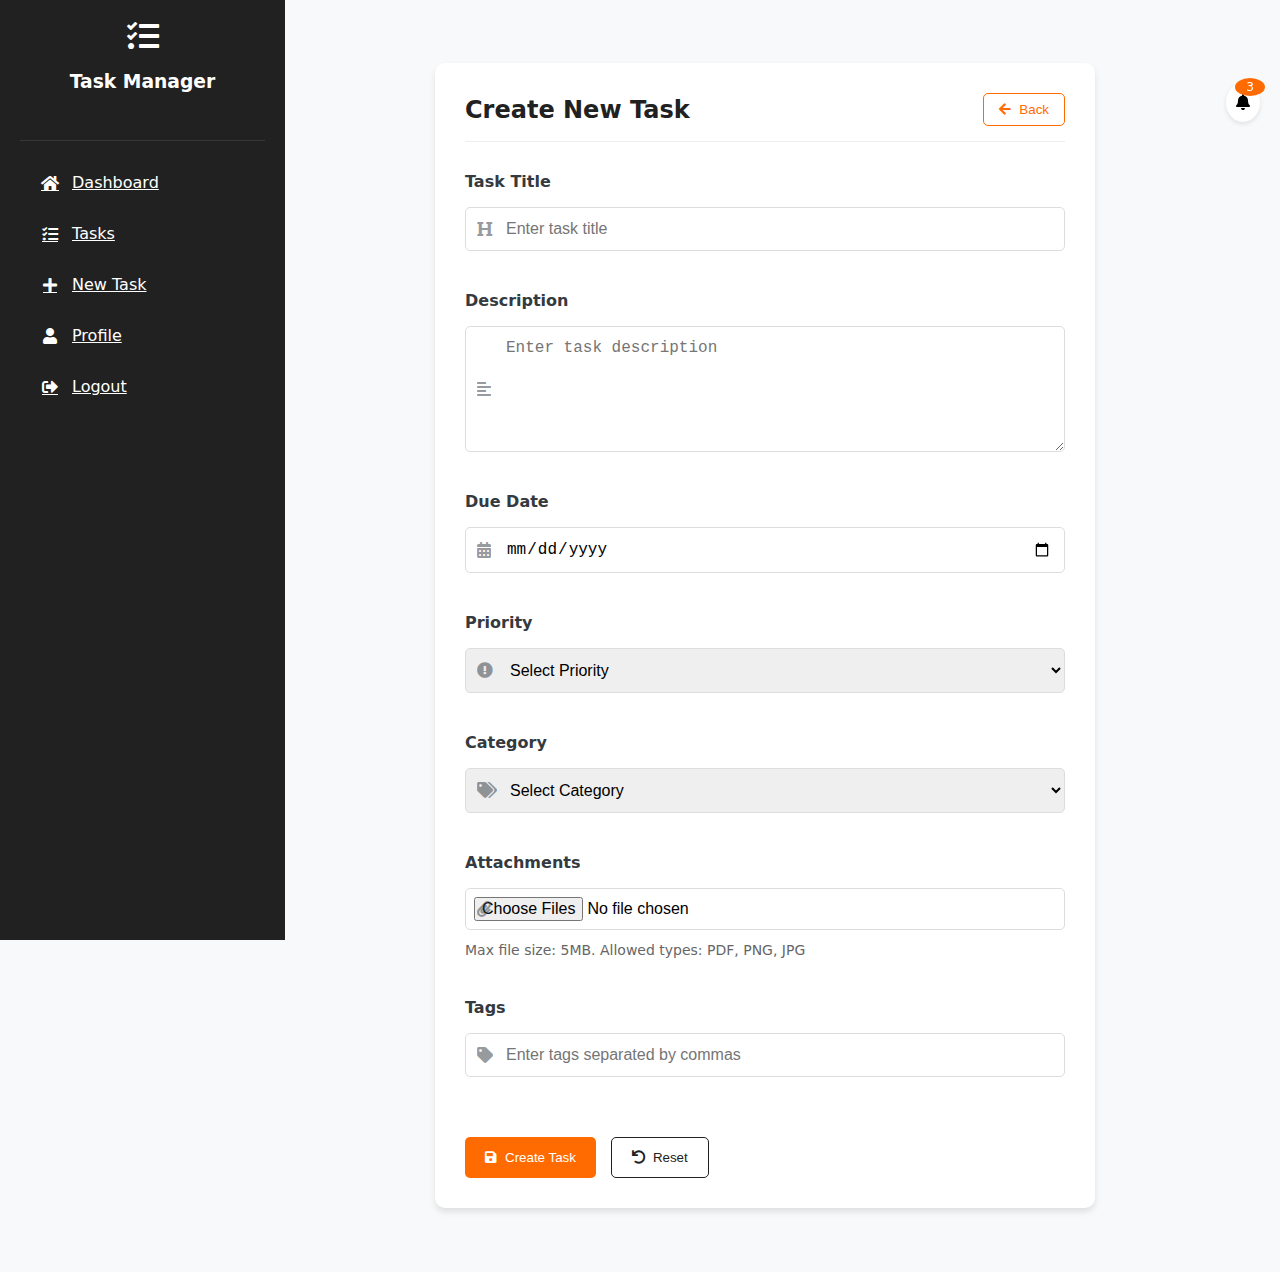
<file: views/create-task.html>
<!DOCTYPE html>
<html lang="en">
<head>
    <meta charset="UTF-8">
    <meta name="viewport" content="width=device-width, initial-scale=1.0">
    <title>Create New Task</title>
    <link href="../assets/css/style.css" rel="stylesheet">
    <link href="../assets/css/create-task.css" rel="stylesheet">
    <link href="../assets/css/notifications.css" rel="stylesheet">
    <link href="https://cdnjs.cloudflare.com/ajax/libs/font-awesome/5.15.3/css/all.min.css" rel="stylesheet">
</head>
<body>
    <div class="container-fluid">
        <div class="row">
            <!-- Sidebar -->
            <div class="sidebar">
                <div class="logo mb-4">
                    <i class="fas fa-tasks fa-2x mb-2"></i>
                    <h3 class="text-white">Task Manager</h3>
                </div>
                <nav class="nav flex-column">
                    <a class="nav-link" href="maincontent.html">
                        <i class="fas fa-home"></i> Dashboard
                    </a>
                    <a class="nav-link" href="tasks.html">
                        <i class="fas fa-tasks"></i> Tasks
                    </a>
                    <a class="nav-link active" href="create-task.html">
                        <i class="fas fa-plus"></i> New Task
                    </a>
                    <a class="nav-link" href="profile.html">
                        <i class="fas fa-user"></i> Profile
                    </a>
                    <a class="nav-link" href="#" id="logoutBtn">
                        <i class="fas fa-sign-out-alt"></i> Logout
                    </a>
                </nav>
            </div>

            <!-- Main Content -->
            <div class="main-content">
                <div class="create-task-container">
                    <div class="create-task-card">
                        <div class="create-task-header">
                            <h2>Create New Task</h2>
                            <button class="back-button" onclick="history.back()">
                                <i class="fas fa-arrow-left"></i> Back
                            </button>
                        </div>
                        <!------NOtification Bell---------->
                        <div class="notification-bell-container">
                            <div class="notification-bell" id="notificationBell">
                                <i class="fas fa-bell"></i>
                                <span class="notification-badge" id="notificationCount">3</span>
                            </div>
                        </div>
                        
                        <form id="createTaskForm" class="create-task-form">
                            <!-- Task Title -->
                            <div class="form-group">
                                <label for="taskTitle">Task Title</label>
                                <div class="input-group">
                                    <span class="input-group-icon"><i class="fas fa-heading"></i></span>
                                    <input type="text" id="taskTitle" required placeholder="Enter task title">
                                </div>
                            </div>

                            <!-- Task Description -->
                            <div class="form-group">
                                <label for="taskDescription">Description</label>
                                <div class="input-group">
                                    <span class="input-group-icon"><i class="fas fa-align-left"></i></span>
                                    <textarea id="taskDescription" placeholder="Enter task description"></textarea>
                                </div>
                            </div>

                            <!-- Due Date -->
                            <div class="form-group">
                                <label for="dueDate">Due Date</label>
                                <div class="input-group">
                                    <span class="input-group-icon"><i class="fas fa-calendar-alt"></i></span>
                                    <input type="date" id="dueDate" required>
                                </div>
                            </div>

                            <!-- Priority -->
                            <div class="form-group">
                                <label for="priority">Priority</label>
                                <div class="input-group">
                                    <span class="input-group-icon"><i class="fas fa-exclamation-circle"></i></span>
                                    <select id="priority" required>
                                        <option value="">Select Priority</option>
                                        <option value="low">Low</option>
                                        <option value="medium">Medium</option>
                                        <option value="high">High</option>
                                    </select>
                                </div>
                            </div>

                            <!-- Category -->
                            <div class="form-group">
                                <label for="category">Category</label>
                                <div class="input-group">
                                    <span class="input-group-icon"><i class="fas fa-tags"></i></span>
                                    <select id="category" required>
                                        <option value="">Select Category</option>
                                        <option value="work">Work</option>
                                        <option value="personal">Personal</option>
                                        <option value="study">Study</option>
                                        <option value="other">Other</option>
                                    </select>
                                </div>
                            </div>

                            <!-- Attachments -->
                            <div class="form-group">
                                <label for="attachments">Attachments</label>
                                <div class="input-group">
                                    <span class="input-group-icon"><i class="fas fa-paperclip"></i></span>
                                    <input type="file" id="attachments" multiple>
                                </div>
                                <small class="form-text">Max file size: 5MB. Allowed types: PDF, PNG, JPG</small>
                            </div>

                            <!-- Tags -->
                            <div class="form-group">
                                <label for="tags">Tags</label>
                                <div class="input-group">
                                    <span class="input-group-icon"><i class="fas fa-tag"></i></span>
                                    <input type="text" id="tags" placeholder="Enter tags separated by commas">
                                </div>
                            </div>

                            <!-- Submit Buttons -->
                            <div class="form-actions">
                                <button type="submit" class="create-task-button">
                                    <i class="fas fa-save"></i> Create Task
                                </button>
                                <button type="button" class="reset-button" onclick="resetForm()">
                                    <i class="fas fa-undo"></i> Reset
                                </button>
                            </div>
                        </form>
                    </div>
                </div>
            </div>
        </div>
    </div>

    <script src="../js/create-task.js"></script>

    <script src="../js/main.js"></script>
   
    <script src="../js/validation.js"></script>
</body>
</html>
</file>
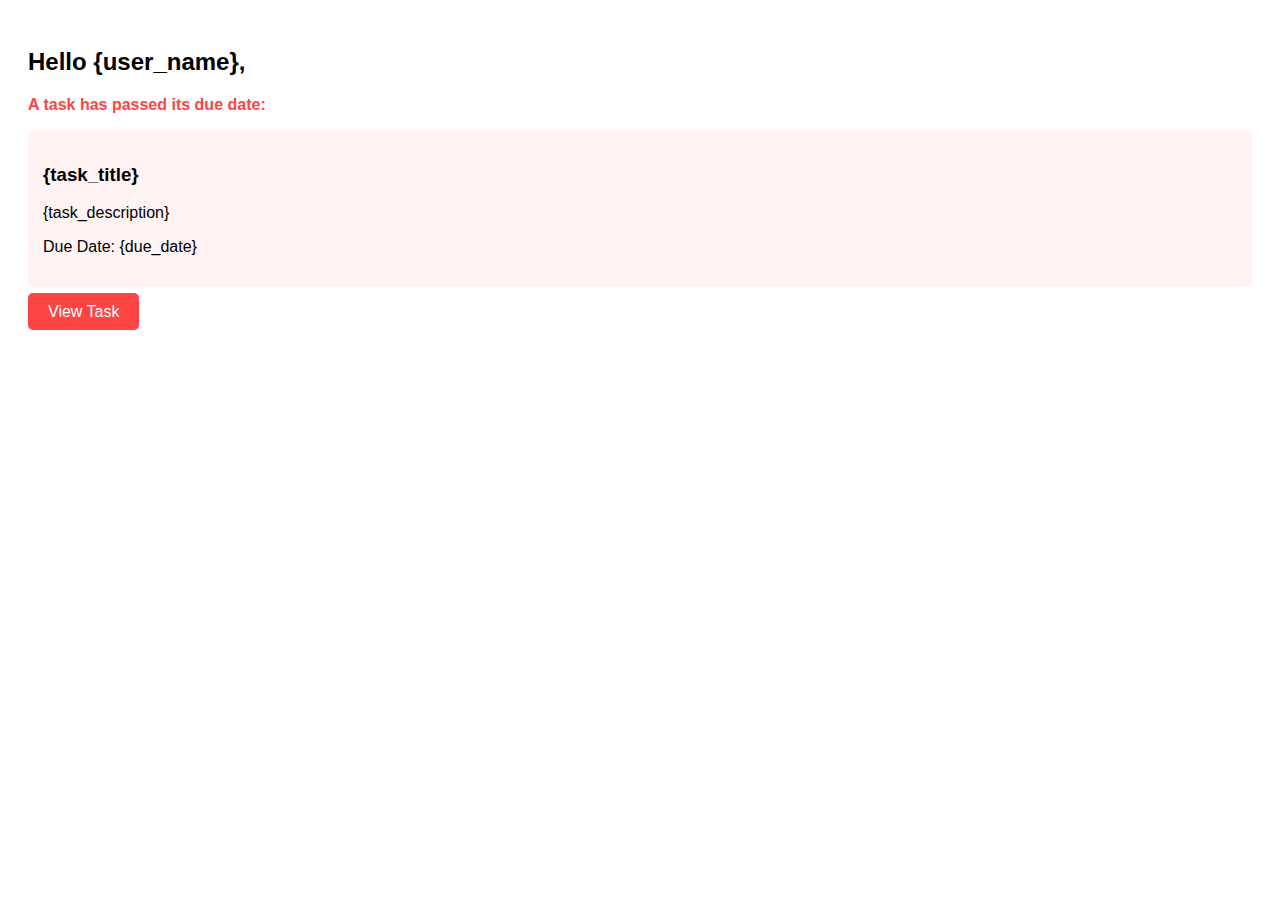
<file: views/task_overdue.html>
<!DOCTYPE html>
<html>
<head>
    <style>
        .email-container { padding: 20px; font-family: Arial, sans-serif; }
        .task-details { background: #fff3f3; padding: 15px; border-radius: 5px; }
        .button { background: #ff4444; color: white; padding: 10px 20px; text-decoration: none; border-radius: 5px; }
        .warning { color: #ff4444; font-weight: bold; }
    </style>
</head>
<body>
    <div class="email-container">
        <h2>Hello {user_name},</h2>
        <p class="warning">A task has passed its due date:</p>
        <div class="task-details">
            <h3>{task_title}</h3>
            <p>{task_description}</p>
            <p>Due Date: {due_date}</p>
        </div>
        <p>
            <a href="https://yourdomain.com/tasks" class="button">View Task</a>
        </p>
    </div>
</body>
</html>
</file>
<file: assets/css/style.css>
:root {
    --primary-color: #ff6b00;
    --secondary-color: #212121;
    --bg-light: #f8f9fa;
    --text-dark: #343a40;
}

body {
    font-family: 'Segoe UI', system-ui, -apple-system, sans-serif;
    background-color: var(--bg-light);
}

/* Hero Section for Login/Signup */
.hero {
    background: linear-gradient(135deg, #1e2a78 0%, #ff6b00 100%);
    position: absolute;
    top: 0;
    left: 0;
    width: 100%;
    height: 100%;
    z-index: -1; /* Send background behind the form */
}

/* Login Page Styles */
.login-container {
    display: flex;
    justify-content: center;
    align-items: center;
    min-height: 100vh;
    padding: 20px;
}

.login-card {
    background-color: rgba(255, 255, 255, 0.9); /* White background with transparency */
    border-radius: 10px;
    box-shadow: 0 4px 6px rgba(0, 0, 0, 0.1);
    width: 100%;
    max-width: 400px;
    padding: 30px;
}

.login-logo {
    text-align: center;
    margin-bottom: 30px;
    color: var(--secondary-color);
}

.login-form {
    display: flex;
    flex-direction: column;
}

.form-group {
    margin-bottom: 20px;
}

.form-group label {
    display: block;
    margin-bottom: 8px;
    color: var(--text-dark);
}

.input-group {
    position: relative;
    display: flex;
    align-items: center;
}

.input-group input {
    width: 100%;
    padding: 12px 12px 12px 40px;
    border: 1px solid #ddd;
    border-radius: 5px;
    font-size: 16px;
}

.input-group-icon {
    position: absolute;
    left: 12px;
    color: var(--text-dark);
    opacity: 0.5;
}

.password-toggle {
    position: absolute;
    right: 12px;
    cursor: pointer;
    color: var(--text-dark);
    opacity: 0.5;
}

.login-button {
    background-color: var(--primary-color);
    color: white;
    border: none;
    padding: 12px;
    border-radius: 5px;
    font-size: 16px;
    cursor: pointer;
    transition: background-color 0.3s ease;
}

.login-button:hover {
    background-color: darken(var(--primary-color), 10%);
}

.login-footer {
    margin-top: 20px;
    text-align: center;
}

.forgot-password {
    display: block;
    margin-bottom: 10px;
    color: var(--primary-color);
    text-decoration: none;
}

.login-footer p {
    margin-top: 10px;
}

.login-footer a {
    color: var(--primary-color);
    text-decoration: none;
}

/* Signup Page Styles */
.signup-container {
    display: flex;
    justify-content: center;
    align-items: center;
    min-height: 100vh;
    padding: 20px;
}

.signup-card {
    background-color: rgba(255, 255, 255, 0.9); /* White background with transparency */
    border-radius: 10px;
    box-shadow: 0 4px 6px rgba(0, 0, 0, 0.1);
    width: 100%;
    max-width: 400px;
    padding: 30px;
}

.signup-logo {
    text-align: center;
    margin-bottom: 30px;
    color: var(--secondary-color);
}

.signup-form {
    display: flex;
    flex-direction: column;
}

.signup-button {
    background-color: var(--primary-color);
    color: white;
    border: none;
    padding: 12px;
    border-radius: 5px;
    font-size: 16px;
    cursor: pointer;
    transition: background-color 0.3s ease;
}

.signup-button:hover {
    background-color: darken(var(--primary-color), 10%);
}

.signup-footer {
    margin-top: 20px;
    text-align: center;
}

.signup-footer a {
    color: var(--primary-color);
    text-decoration: none;
}

/* Sidebar Styles */
.sidebar {
    background-color: var(--secondary-color);
    min-height: 100vh;
    width: 245px;
    position: fixed;
    left: 0;
    top: 0;
    padding: 20px;
    color: white;
    display: flex;
    overflow-y: auto;
    z-index: 1000;
    flex-direction: column;
}

.logo {
    text-align: center;
    padding-bottom: 30px;
    border-bottom: 1px solid rgba(255, 255, 255, 0.1);
    margin-bottom: 20px;
}

.nav.flex-column {
    display: flex;
    flex-direction: column;
    gap: 8px;
}

.sidebar .nav-link {
    color: white;
    padding: 12px 20px;
    border-radius: 5px;
    transition: all 0.3s ease;
    display: flex;
    align-items: center;
}

.sidebar .nav-link:hover {
    background-color: var(--primary-color);
    transform: translateX(5px);
}

.sidebar .nav-link i {
    margin-right: 12px;
    width: 20px;
    text-align: center;
}

.main-content {
    margin-left: 280px;
    min-height: 100vh;
    transition: margin-left 0.3s;
}

/* Task List Styles */
.task-item {
    border-left: 4px solid var(--primary-color);
    margin-bottom: 10px;
    padding: 15px;
    background: white;
    border-radius: 5px;
    transition: all 0.3s ease;
}

.task-item:hover {
    transform: translateX(5px);
    box-shadow: 0 5px 15px rgba(0, 0, 0, 0.1);
}

/* Priority Tags */
.priority-tag {
    padding: 5px 10px;
    border-radius: 15px;
    font-size: 12px;
    font-weight: bold;
}

.priority-high {
    background-color: #ff4444;
    color: white;
}

.priority-medium {
    background-color: #ffbb33;
    color: white;
}

.priority-low {
    background-color: #00C851;
    color: white;
}

/* Notifications */
.notification-center {
    position: fixed;
    right: 20px;
    top: 20px;
    width: 300px;
    z-index: 1000;
}

.notification-item {
    padding: 10px;
    margin-bottom: 10px;
    border-radius: 5px;
    background: white;
    box-shadow: 0 2px 5px rgba(0,0,0,0.1);
    transition: transform 0.3s ease;
}

.notification-item:hover {
    transform: translateX(-5px);
}

.notification-item.unread {
    border-left: 4px solid var(--primary-color);
}

.notification-actions {
    display: flex;
    justify-content: flex-end;
    gap: 10px;
    margin-top: 5px;
}

/* Profile */
.profile-image-container {
    position: relative;
    width: 150px;
    height: 150px;
    margin: 0 auto;
}

.profile-image-container img {
    width: 100%;
    height: 100%;
    object-fit: cover;
}

.upload-image {
    position: absolute;
    bottom: 0;
    right: 0;
    border-radius: 50%;
    padding: 8px;
}

.settings-section {
    margin-bottom: 2rem;
}

.theme-preview {
    width: 100%;
    height: 100px;
    border-radius: 8px;
    margin-top: 10px;
}

.theme-light {
    background: #f8f9fa;
    border: 1px solid #dee2e6;
}

.theme-dark {
    background: #343a40;
    border: 1px solid #212529;
}

/* Create Task Page Styles */
.create-task-container {
    display: flex;
    justify-content: center;
    align-items: flex-start;
    min-height: 100vh;
    background-color: var(--bg-light);
    padding: 30px 0;
}

.create-task-card {
    background-color: white;
    border-radius: 10px;
    box-shadow: 0 4px 6px rgba(0, 0, 0, 0.1);
    width: 100%;
    max-width: 600px;
    padding: 30px;
}

.create-task-header {
    display: flex;
    justify-content: space-between;
    align-items: center;
    margin-bottom: 30px;
    border-bottom: 1px solid #eee;
    padding-bottom: 15px;
}

.create-task-header h2 {
    margin: 0;
    color: var(--secondary-color);
}

.back-button {
    background: none;
    border: 1px solid var(--primary-color);
    color: var(--primary-color);
    padding: 8px 15px;
    border-radius: 5px;
    display: flex;
    align-items: center;
    gap: 8px;
    transition: all 0.3s ease;
}

.back-button:hover {
    background-color: var(--primary-color);
    color: white;
}

.create-task-form {
    display: flex;
    flex-direction: column;
    gap: 20px;
}

.form-group {
    display: flex;
    flex-direction: column;
    gap: 8px;
}

.form-group label {
    color: var(--text-dark);
    font-weight: 600;
}

.input-group {
    position: relative;
    display: flex;
    align-items: center;
}

.input-group input,
.input-group textarea,
.input-group select {
    width: 100%;
    padding: 12px 12px 12px 40px;
    border: 1px solid #ddd;
    border-radius: 5px;
    font-size: 16px;
}

.input-group textarea {
    resize: vertical;
    min-height: 100px;
}

.input-group-icon {
    position: absolute;
    left: 12px;
    color: var(--text-dark);
    opacity: 0.5;
}

.form-text {
    color: #6c757d;
    font-size: 0.8rem;
    margin-top: 5px;
}

.form-actions {
    display: flex;
    gap: 15px;
    margin-top: 20px;
}

.create-task-button {
    background-color: var(--primary-color);
    color: white;
    border: none;
    padding: 12px 20px;
    border-radius: 5px;
    display: flex;
    align-items: center;
    gap: 8px;
    transition: background-color 0.3s ease;
}

.create-task-button:hover {
    background-color: darken(var(--primary-color), 10%);
}

.reset-button {
    background: none;
    border: 1px solid var(--secondary-color);
    color: var(--secondary-color);
    padding: 12px 20px;
    border-radius: 5px;
    display: flex;
    align-items: center;
    gap: 8px;
    transition: all 0.3s ease;
}

.reset-button:hover {
    background-color: var(--secondary-color);
    color: white;
}

/* Preferences Page Specific Styles */
.preference-item {
    margin: 15px 0;
}

.toggle-switch {
    display: flex;
    align-items: center;
    cursor: pointer;
}

.toggle-slider {
    position: relative;
    width: 50px;
    height: 24px;
    background-color: #ddd;
    border-radius: 12px;
    margin-right: 15px;
    transition: background-color 0.3s ease;
}

.toggle-slider:before {
    content: '';
    position: absolute;
    width: 20px;
    height: 20px;
    background-color: white;
    border-radius: 50%;
    top: 2px;
    left: 2px;
    transition: transform 0.3s ease;
}

.toggle-switch input:checked + .toggle-slider {
    background-color: var(--primary-color);
}

.toggle-switch input:checked + .toggle-slider:before {
    transform: translateX(26px);
}

.toggle-switch input {
    display: none;
}

.toggle-label {
    color: var(--text-dark);
    font-size: 16px;
}

/* Notification Bell Styles */
.notification-bell-container {
    position: fixed;
    top: 83px;
    right: 20px;
    z-index: 1001;
}

.notification-bell {
    cursor: pointer;
    padding: 10px;
    background: white;
    border-radius: 50%;
    box-shadow: 0 2px 5px rgba(0,0,0,0.1);
    position: relative;
    transition: transform 0.3s ease;
}

.notification-bell:hover {
    transform: scale(1.1);
}

.notification-badge {
    position: absolute;
    top: -5px;
    right: -5px;
    background: var(--primary-color);
    color: white;
    border-radius: 50%;
    padding: 2px 6px;
    font-size: 12px;
    min-width: 18px;
    text-align: center;
}

/* Notification Panel Styles */
.notification-panel {
    position: fixed;
    top: 70px;
    right: 30px;
    width: 300px;
    background: white;
    border-radius: 8px;
    box-shadow: 0 3px 10px rgba(0,0,0,0.2);
    display: none;
    z-index: 1001;
}

.notification-panel.show {
    display: block;
}

/* Add styles for the profile image holder */
.profile-image-holder {
    position: absolute;
    top: 20px;
    right: 20px;
    width: 50px;
    height: 50px;
    border-radius: 50%;
    overflow: hidden;
    border: 2px solid #ff6b00; /* Optional: border color */
    background-color: #f6f6f6; /* Fallback color */
}

.profile-image-holder img {
    width: 100%;
    height: 100%;
    object-fit: cover;
}
</file>
<file: assets/css/create-task.css>
.main-content {
    padding: 25px;
    margin-left: 250px;
}

.card {
    border: none;
    border-radius: 12px;
    box-shadow: 0 4px 6px rgba(0,0,0,0.07);
    margin-bottom: 20px;
}

.card-header {
    background-color: #fff;
    border-bottom: 1px solid #eee;
    padding: 20px;
    border-radius: 12px 12px 0 0;
}

.card-body {
    padding: 30px;
}

.form-label {
    font-weight: 500;
    color: #2c3e50;
    margin-bottom: 8px;
}

.form-control, .form-select {
    border: 1px solid #e0e0e0;
    border-radius: 8px;
    padding: 12px;
    transition: all 0.3s ease;
}

.form-control:focus, .form-select:focus {
    border-color: #ff6b00;
    box-shadow: 0 0 0 0.2rem rgba(255,107,0,0.25);
}

.btn-primary {
    background-color: #ff6b00;
    border: none;
    padding: 12px 24px;
    border-radius: 8px;
    font-weight: 500;
    transition: all 0.3s ease;
}

.btn-primary:hover {
    background-color: #e65c00;
    transform: translateY(-2px);
}

.btn-outline-secondary {
    border-color: #e0e0e0;
    color: #666;
    padding: 12px 24px;
    border-radius: 8px;
}

.btn-outline-secondary:hover {
    background-color: #f8f9fa;
    border-color: #666;
}

.invalid-feedback {
    color: #dc3545;
    font-size: 0.875rem;
    margin-top: 4px;
}

.form-text {
    color: #666;
    font-size: 0.875rem;
    margin-top: 4px;
}

.gap-2 {
    gap: 1rem;
}

#attachments {
    padding: 8px;
}

textarea.form-control {
    min-height: 120px;
}
</file>
<file: assets/css/notifications.css>
.notifications-container {
    max-width: 600px;
    margin: 0 auto;
    padding: 20px;
}

.notification-item {
    background: white;
    padding: 15px;
    border-radius: 8px;
    margin-bottom: 10px;
    box-shadow: 0 2px 4px rgba(0,0,0,0.1);
    transition: transform 0.2s;
}

.notification-item:hover {
    transform: translateX(5px);
}

.notification-unread {
    border-left: 4px solid #ff6b00;
}
</file>
